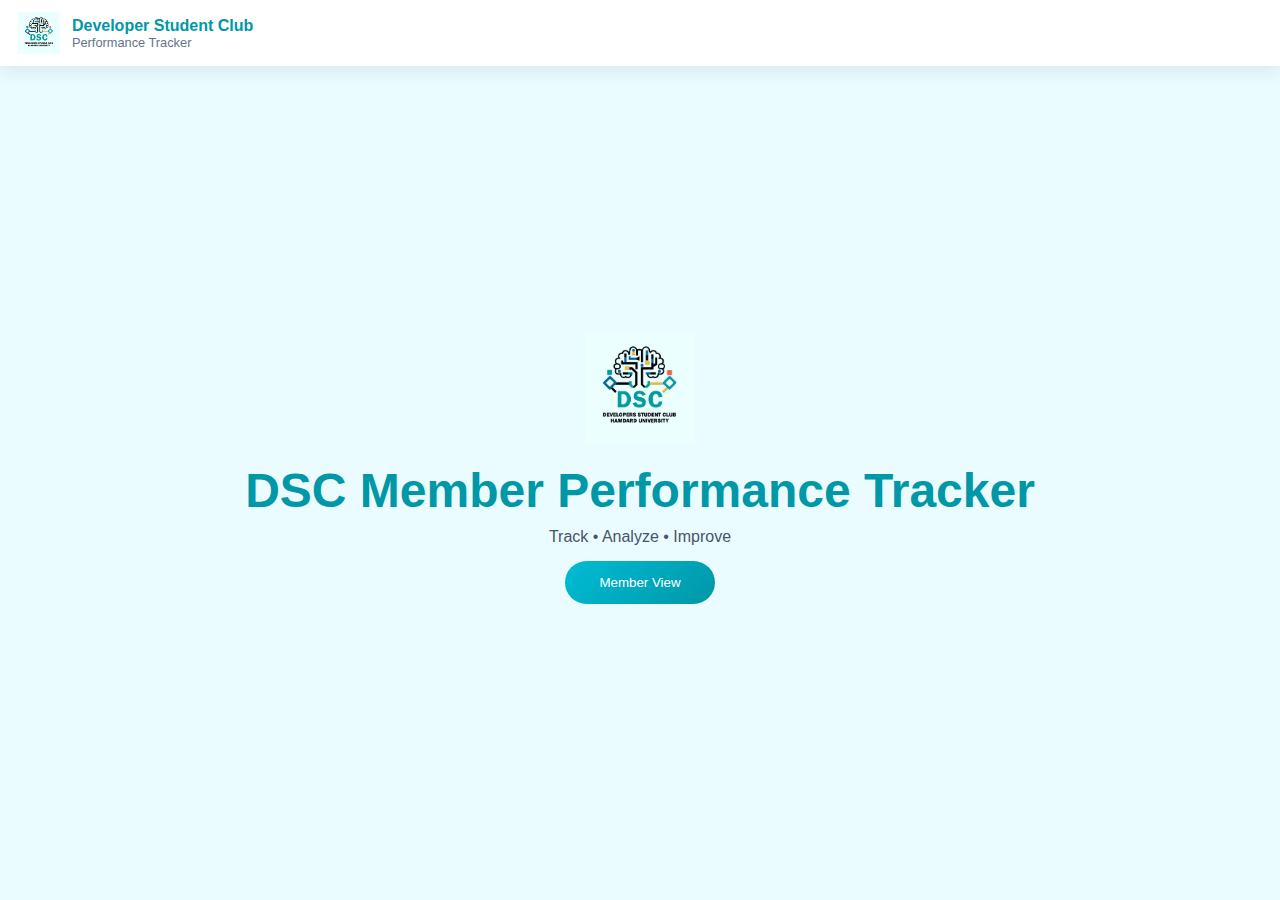
<file: index.html>
<!DOCTYPE html>
<html lang="en">
<head>
    <meta charset="UTF-8">
    <meta name="viewport" content="width=device-width, initial-scale=1.0">
    <title>DSC Performance Tracker</title>
    <link rel="stylesheet" href="style.css">
</head>
<body>
    <!-- Header -->
    <header class="app-header">
        <div class="header-left">
            <img src="logo.png" alt="DSC Logo" class="logo">
            <div>
                <div class="club-name">Developer Student Club</div>
                <div class="club-sub">Performance Tracker</div>
            </div>
        </div>
    </header>

    <!-- Landing Section -->
    <div class="landing-container">
        <!-- Logo on Landing -->
        <img src="logo.png" alt="DSC Logo" class="landing-logo">
        <h1 class="main-title">DSC Member Performance Tracker</h1>
        <p class="subtitle">Track • Analyze • Improve</p>

        <div class="landing-buttons">
            <button onclick="location.href='admin.html'">Admin Login</button>
            <button onclick="location.href='leaderboard.html'">Member View</button>
        </div>
    </div>
</body>
</html>
</file>
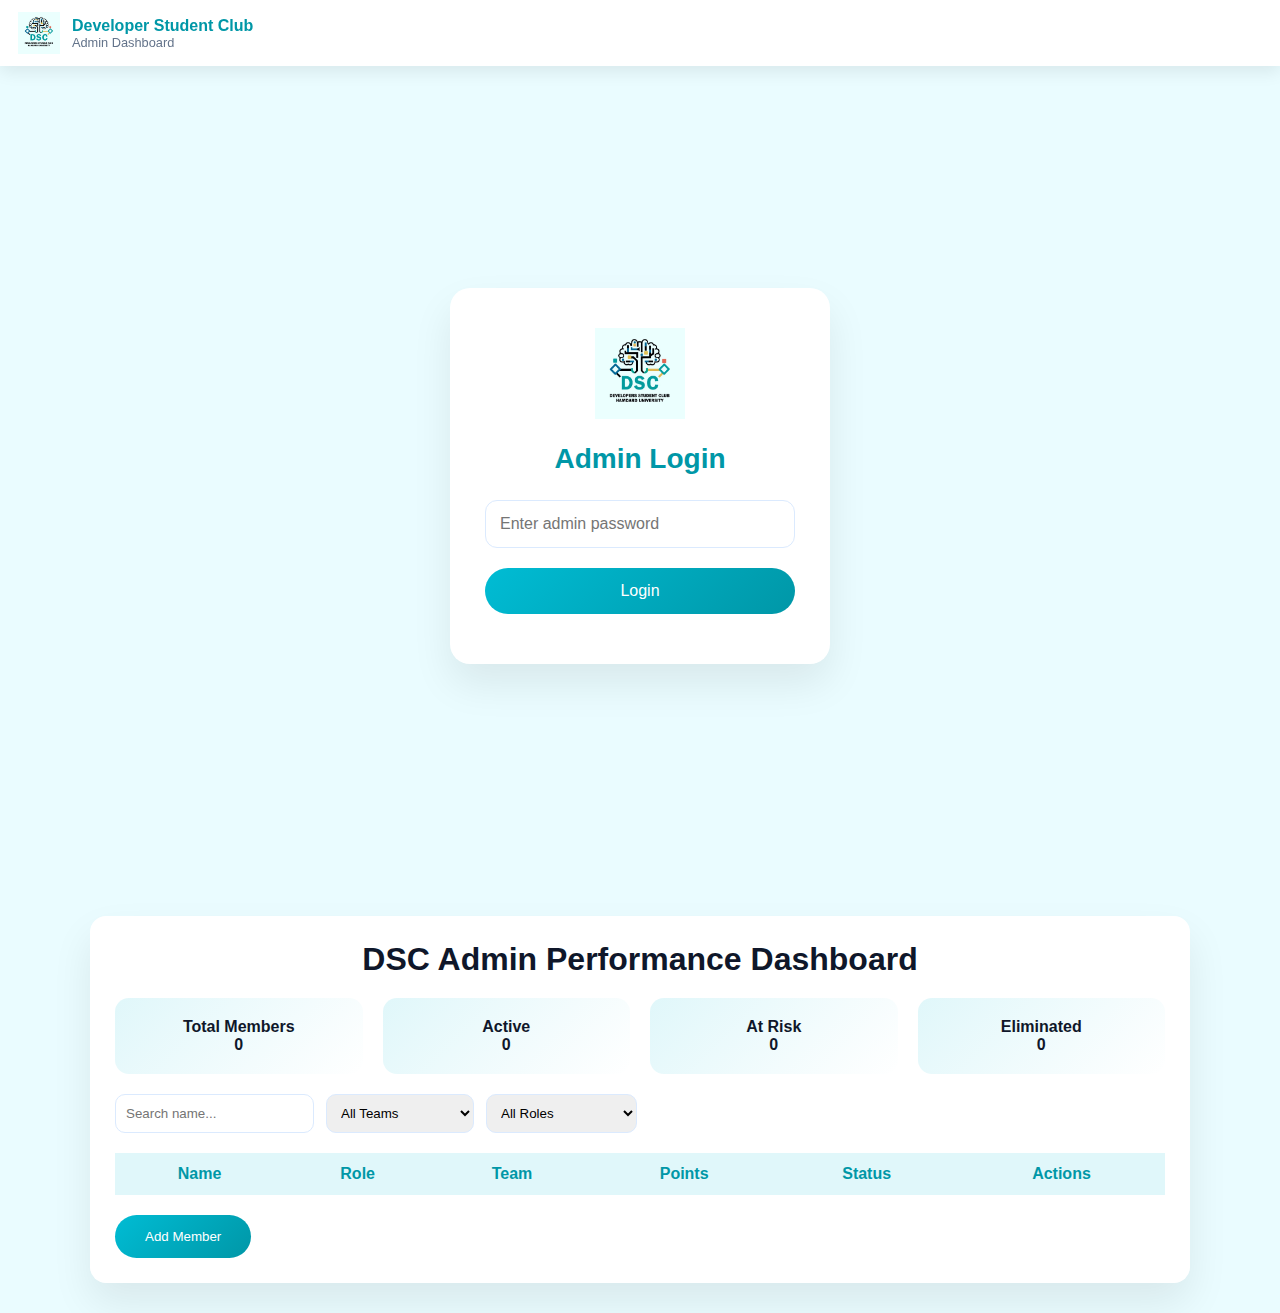
<file: admin.html>
<!DOCTYPE html>
<html lang="en">
<head>
<meta charset="UTF-8">
<meta name="viewport" content="width=device-width, initial-scale=1.0">
<title>DSC Admin Dashboard</title>
<link rel="stylesheet" href="style.css">
</head>
<body>

<!-- Header -->
<header class="app-header">
    <div class="header-left">
        <img src="logo.png" alt="DSC Logo" class="logo">
        <div>
            <div class="club-name">Developer Student Club</div>
            <div class="club-sub">Admin Dashboard</div>
        </div>
    </div>
</header>

<!-- Admin Login Card -->
<div class="login-container">
    <div class="login-card" id="loginModal">
        <img src="logo.png" alt="DSC Logo" class="login-logo">
        <h2 class="login-title">Admin Login</h2>

        <input type="password" id="loginPassword" placeholder="Enter admin password" class="login-input">
        <button id="loginBtn" class="btn primary">Login</button>
        <p id="loginError" class="login-error"></p>
    </div>
</div>

<!-- Dashboard -->
<div class="dashboard-container" id="dashboardContainer">
    <h1 class="page-title">DSC Admin Performance Dashboard</h1>

    <div class="summary-cards">
        <div class="card">Total Members<br><span id="totalMembers">0</span></div>
        <div class="card">Active<br><span id="activeMembers">0</span></div>
        <div class="card">At Risk<br><span id="atRiskMembers">0</span></div>
        <div class="card">Eliminated<br><span id="eliminatedMembers">0</span></div>
    </div>

    <div class="filters">
        <input type="text" id="searchInput" placeholder="Search name..." onkeyup="renderMemberTable()">

        <select id="teamFilter" onchange="renderMemberTable()">
            <option value="">All Teams</option>
            <option>Society Affairs</option>
            <option>Graphics & Visual</option>
            <option>Operations</option>
            <option>Promotion</option>
            <option>Creativity</option>
        </select>

        <select id="roleFilter" onchange="renderMemberTable()">
            <option value="">All Roles</option>
            <option>President</option>
            <option>VP</option>
            <option>General Secretary</option>
            <option>Director</option>
        </select>
    </div>

    <table class="member-table">
        <thead>
            <tr>
                <th>Name</th>
                <th>Role</th>
                <th>Team</th>
                <th>Points</th>
                <th>Status</th>
                <th>Actions</th>
            </tr>
        </thead>
        <tbody id="memberTableBody"></tbody>
    </table>

    <button class="add-member-btn" onclick="openAddModal()">Add Member</button>
</div>

<script src="admin.js"></script>
</body>
</html>
</file>
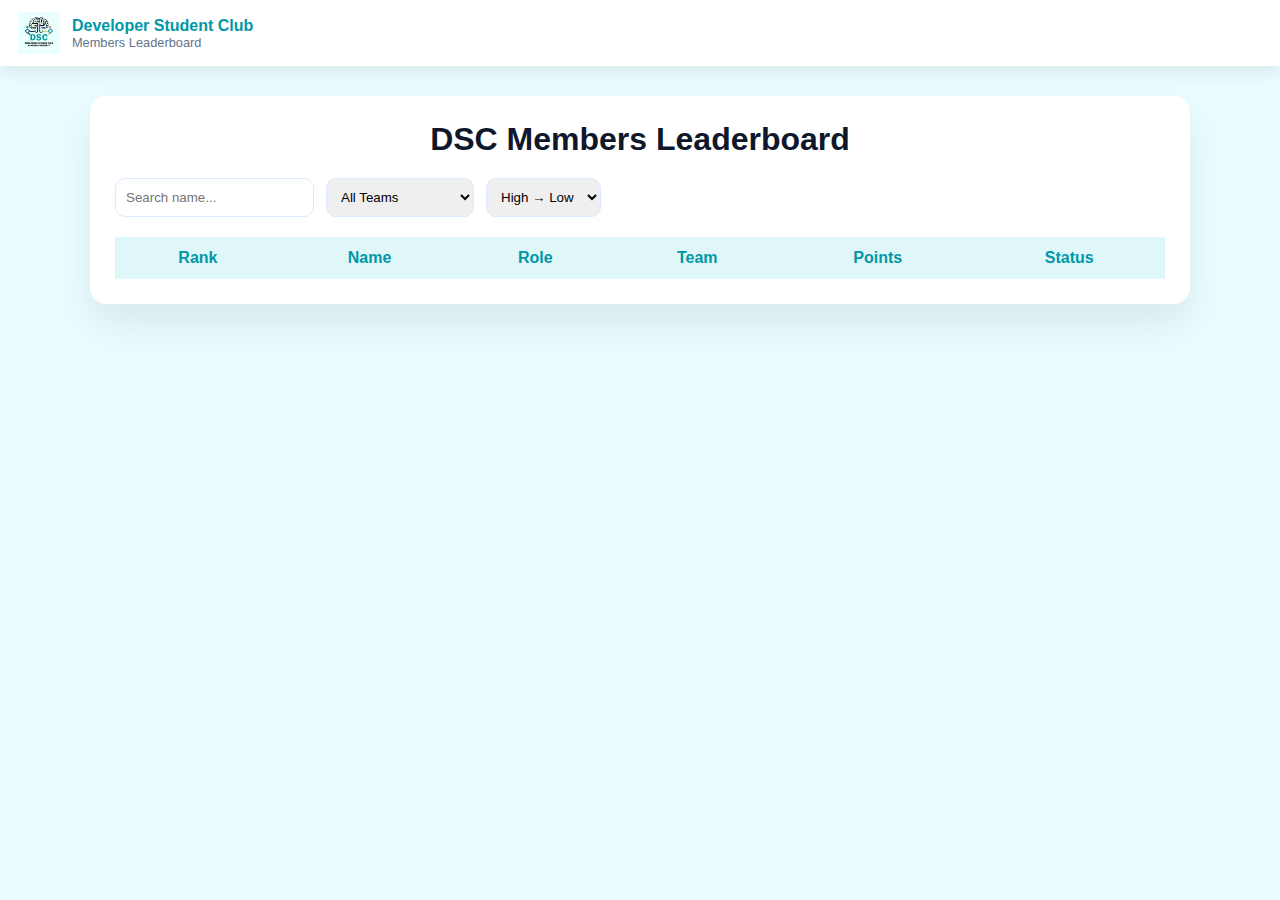
<file: leaderboard.html>
<!DOCTYPE html>
<html lang="en">
<head>
<meta charset="UTF-8">
<meta name="viewport" content="width=device-width, initial-scale=1.0">
<title>DSC Leaderboard</title>
<link rel="stylesheet" href="style.css">
</head>
<body>

<header class="app-header">
    <div class="header-left">
        <img src="logo.png" alt="DSC Logo" class="logo">
        <div>
            <div class="club-name">Developer Student Club</div>
            <div class="club-sub">Members Leaderboard</div>
        </div>
    </div>
</header>

<div class="leaderboard-container">
    <h1 class="page-title">DSC Members Leaderboard</h1>

    <div class="filters">
        <input type="text" id="leaderSearch" placeholder="Search name..." onkeyup="renderLeaderboard()">

        <select id="leaderTeamFilter" onchange="renderLeaderboard()">
            <option value="">All Teams</option>
            <option>Society Affairs</option>
            <option>Graphics & Visual</option>
            <option>Operations</option>
            <option>Promotion</option>
            <option>Creativity</option>
        </select>

        <select id="leaderSort" onchange="renderLeaderboard()">
            <option value="desc">High → Low</option>
            <option value="asc">Low → High</option>
        </select>
    </div>

    <table>
        <thead>
            <tr>
                <th>Rank</th>
                <th>Name</th>
                <th>Role</th>
                <th>Team</th>
                <th>Points</th>
                <th>Status</th>
            </tr>
        </thead>
        <tbody id="leaderboardTable"></tbody>
    </table>
</div>

<script src="script.js"></script>
</body>
</html>
</file>
<file: style.css>
/* RESET */
* {
    margin: 0;
    padding: 0;
    box-sizing: border-box;
    font-family: 'Poppins', 'Segoe UI', sans-serif;
}

/* ROOT VARIABLES */
:root {
    --primary: #00bcd4;
    --primary-dark: #0097a7;
    --bg-light: #eafcff;
    --card-bg: #ffffff;
    --border: #dbeafe;
}

/* BASE */
body {
    background: var(--bg-light);
    color: #0f172a;
}

/*HEADER*/
.app-header {
    background: white;
    padding: 12px 18px;
    box-shadow: 0 6px 16px rgba(0, 0, 0, 0.08);
    position: sticky;
    top: 0;
    z-index: 100;
}

.header-left {
    display: flex;
    align-items: center;
    gap: 12px;
}

.logo {
    height: 42px;
}

.club-name {
    font-weight: 600;
    color: var(--primary-dark);
}

.club-sub {
    font-size: 0.8rem;
    color: #64748b;
}

/* LANDING PAGE*/
.landing-container {
    height: calc(100vh - 80px);
    display: flex;
    flex-direction: column;
    justify-content: center;
    align-items: center;
    text-align: center;
}

/* Landing Page Logo */
.landing-logo {
    width: 110px;
    margin-bottom: 20px;
}

/* TITLES */
.main-title {
    font-size: 3rem;
    color: var(--primary-dark);
}

.subtitle {
    margin-top: 10px;
    color: #475569;
}

.page-title {
    text-align: center;
    font-size: 2rem;
    margin-bottom: 20px;
}

/* BUTTONS */
.landing-buttons button {
    margin: 15px;
    padding: 14px 34px;
    border-radius: 30px;
    border: none;
    background: linear-gradient(
        135deg,
        var(--primary),
        var(--primary-dark)
    );
    color: white;
    cursor: pointer;
}

/* CONTAINERS */
.dashboard-container,
.leaderboard-container {
    max-width: 1100px;
    margin: 30px auto;
    padding: 25px;
    background: var(--card-bg);
    border-radius: 16px;
    box-shadow: 0 20px 40px rgba(0, 0, 0, 0.08);
}

/*CARDS */
.summary-cards {
    display: grid;
    grid-template-columns: repeat(auto-fit, minmax(180px, 1fr));
    gap: 20px;
}

.card {
    padding: 20px;
    background: linear-gradient(135deg, #e0f7fa, #ffffff);
    border-radius: 14px;
    text-align: center;
    font-weight: 600;
}

/*ADMIN LOGIN PAGE */

.login-container {
    display: flex;
    justify-content: center;
    align-items: center;
    height: calc(100vh - 80px);
    padding: 20px;
    background: var(--bg-light);
}
.login-card {
    background: var(--card-bg);
    padding: 40px 35px;
    border-radius: 20px;
    box-shadow: 0 20px 40px rgba(0,0,0,0.08);
    text-align: center;
    max-width: 380px;
    width: 100%;
}

.login-logo {
    width: 90px;
    margin-bottom: 20px;
    animation: float 3s ease-in-out infinite;
}

@keyframes float {
    0%, 100% { transform: translateY(0px); }
    50% { transform: translateY(-8px); }
}

.login-title {
    font-family: 'Poppins', sans-serif;
    font-size: 28px;
    font-weight: 700;
    color: var(--primary-dark);
    margin-bottom: 25px;
}

.login-input {
    width: 100%;
    padding: 14px;
    margin-bottom: 20px;
    border-radius: 12px;
    border: 1px solid var(--border);
    font-size: 16px;
}

.login-error {
    color: red;
    font-size: 0.9rem;
    margin-top: 10px;
}

.btn.primary {
    width: 100%;
    padding: 14px;
    font-size: 16px;
    border-radius: 30px;
    border: none;
    background: linear-gradient(135deg, var(--primary), var(--primary-dark));
    color: white;
    cursor: pointer;
    transition: 0.3s ease;
}

.btn.primary:hover {
    transform: scale(1.03);
    box-shadow: 0 10px 25px rgba(0, 188, 212, 0.3);
}

/* MOBILE */
@media (max-width: 480px) {
    .login-card {
        padding: 30px 20px;
    }

    .login-title {
        font-size: 24px;
    }

    .login-logo {
        width: 75px;
    }
}

/*FILTERS */
.filters {
    display: flex;
    gap: 12px;
    flex-wrap: wrap;
    margin: 20px 0;
}

.filters input,
.filters select {
    padding: 10px;
    border-radius: 10px;
    border: 1px solid var(--border);
}

/*TABLE */
table {
    width: 100%;
    border-collapse: collapse;
}

th {
    background: #e0f7fa;
    padding: 12px;
    color: var(--primary-dark);
}

td {
    padding: 12px;
    border-bottom: 1px solid var(--border);
}

tr:hover {
    background: #f0fdff;
}

/* STATUS BADGES */
.status-badge {
    padding: 6px 14px;
    border-radius: 20px;
    font-size: 0.85rem;
}

.active {
    background: #dcfce7;
}

.at-risk {
    background: #fef9c3;
}

.critical {
    background: #ffedd5;
}

.eliminated {
    background: #fee2e2;
}

/* ACTION BUTTON */
.add-member-btn {
    margin-top: 20px;
    padding: 14px 30px;
    border-radius: 30px;
    border: none;
    background: linear-gradient(
        135deg,
        var(--primary),
        var(--primary-dark)
    );
    color: white;
}

/* MODAL */
.modal {
    position: fixed;
    inset: 0;
    background: rgba(0, 0, 0, 0.5);
    display: none;
    justify-content: center;
    align-items: center;
}

.modal-content {
    background: white;
    padding: 25px;
    border-radius: 16px;
    width: 320px;
}

/*  RESPONSIVE*/
@media (max-width: 768px) {
    .main-title {
        font-size: 2rem;
    }

    .summary-cards {
        grid-template-columns: 1fr 1fr;
    }

    .filters {
        flex-direction: column;
    }
}

@media (max-width: 480px) {
    .summary-cards {
        grid-template-columns: 1fr;
    }

    .logo {
        height: 34px;
    }

    .landing-logo {
        width: 90px;
    }
}

.landing-buttons button:first-child {
    display: none;
}
</file>
